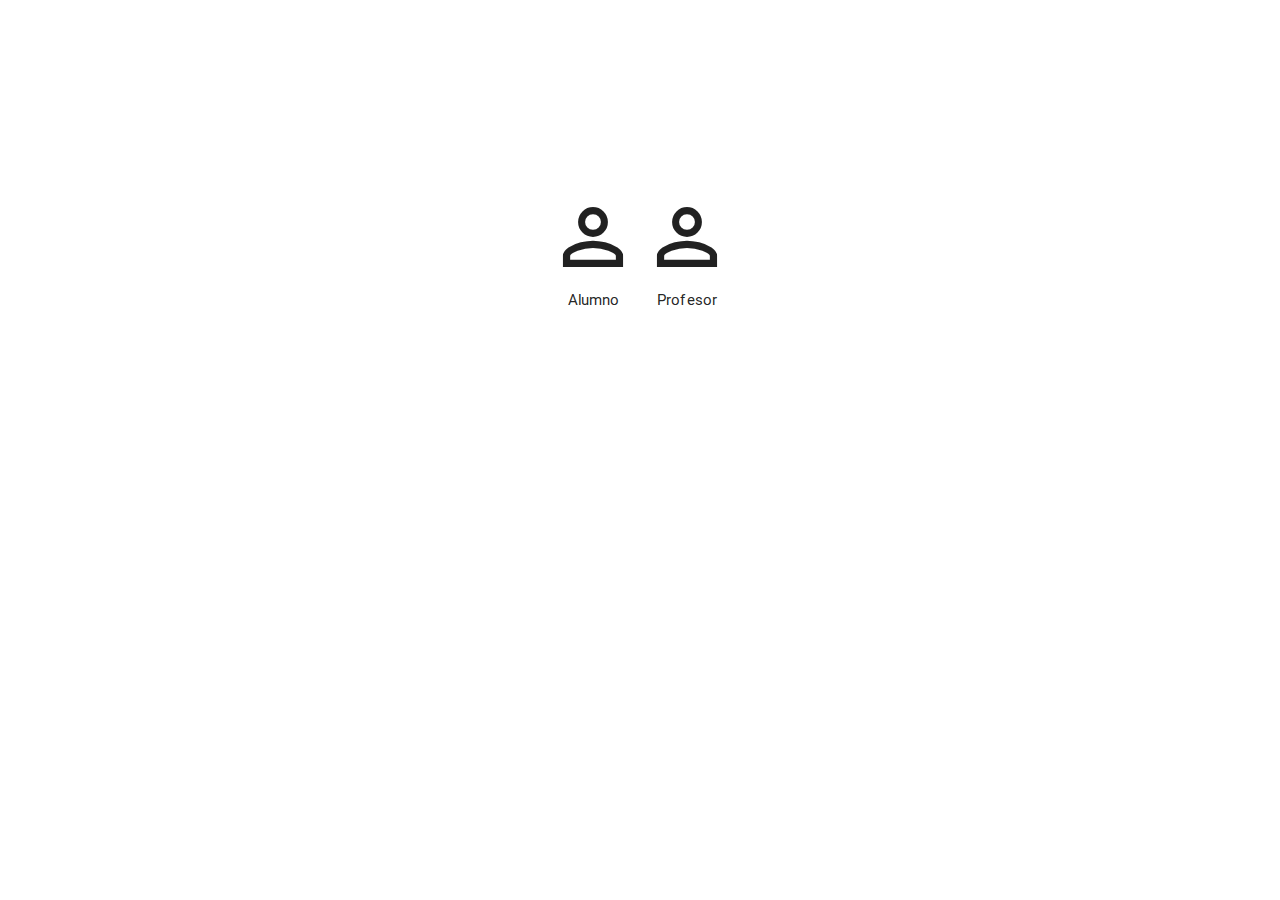
<file: SW2-master/web/index.html>
<!DOCTYPE html>
<!--
To change this license header, choose License Headers in Project Properties.
To change this template file, choose Tools | Templates
and open the template in the editor.
-->
<html>
    <head>
        <title>.: Bienvenido :.</title>
        <meta charset="UTF-8">
        <meta name="viewport" content="width=device-width, initial-scale=1.0">
        <script src="js/jquery-1.10.2.js" type="text/javascript"></script>
        <script src="https://ajax.googleapis.com/ajax/libs/jquery/3.1.1/jquery.min.js"></script>
        <link href="css/materialize.min.css" rel="stylesheet" type="text/css"/>
        <script src="js/materialize.min.js" type="text/javascript"></script>
        <link href="https://fonts.googleapis.com/icon?family=Material+Icons" rel="stylesheet">
        <script src="js/funciones.js" type="text/javascript"></script>
    </head>
    <body onload="ocultarPreloader()">
        <div align="center" style="margin-top: 15%">
            <div style="display: inline-block" id="icon_student">
                <i class="large material-icons" onclick="showStudent()">perm_identity</i>
                <br>Alumno
            </div>
            <div style="display: inline-block" id="icon_teacher">
                <i class="large material-icons" onclick="showTeacher()">perm_identity</i>
                <br>Profesor
            </div>

        </div>
        <!-- ********* LOGIN STUDENT **********--->
        <div id="student" hidden="" style="width: 100%;padding-left:10%;padding-right: 10%">
            <div align="center">
                <div class="input-field" align="center">
                    <i class="material-icons prefix">account_circle</i>
                    <input id="user_std" type="text" class="validate" placeholder="Usuario">
                </div>
                <div class="input-field">
                    <i class="material-icons prefix">vpn_key</i>
                    <input id="psw_std" type="password" class="validate" placeholder="Contraseña">
                </div>
                <button id="btn_login_std" class="btn waves-effect waves-light" onclick="loginStd()" name="action">Ingresar
                    <i class="material-icons right">send</i>                        
                </button>
                <a id="btn_a_std" href="#" onclick="showRegStudent()" style="float: right;alignment-adjust: after-edge" >Registrar</a>
                <div class="progress" id="log_std" style="width: 25%">
                    <div class="indeterminate"></div>
                </div>
            </div>
        </div>
        <!-- ********* LOGIN TEACHER **********--->
        <div id="teacher" hidden="" style="width: 100%;padding-left:10%;padding-right: 10%">
            <div align="center">
                <div class="input-field" align="center">
                    <i class="material-icons prefix">account_circle</i>
                    <input id="user_prof" type="text" class="validate" placeholder="Usuario">
                </div>
                <div class="input-field">
                    <i class="material-icons prefix">vpn_key</i>
                    <input id="psw_prof" type="password" class="validate" placeholder="Contraseña">
                </div>
                <button id="btn_login_teach" class="btn waves-effect waves-light" onclick="loginTeacher()" name="action">Ingresar
                    <i class="material-icons right">send</i>
                </button>
                <a id="btn_a_teach" href="#" onclick="showRegTeacher()" style="float: right;alignment-adjust: after-edge" >Registrar</a>
                <div class="progress" id="log_t" style="width: 40%">
                    <div class="indeterminate"></div>
                </div>
            </div>
        </div>
    </body>
</html>
</file>
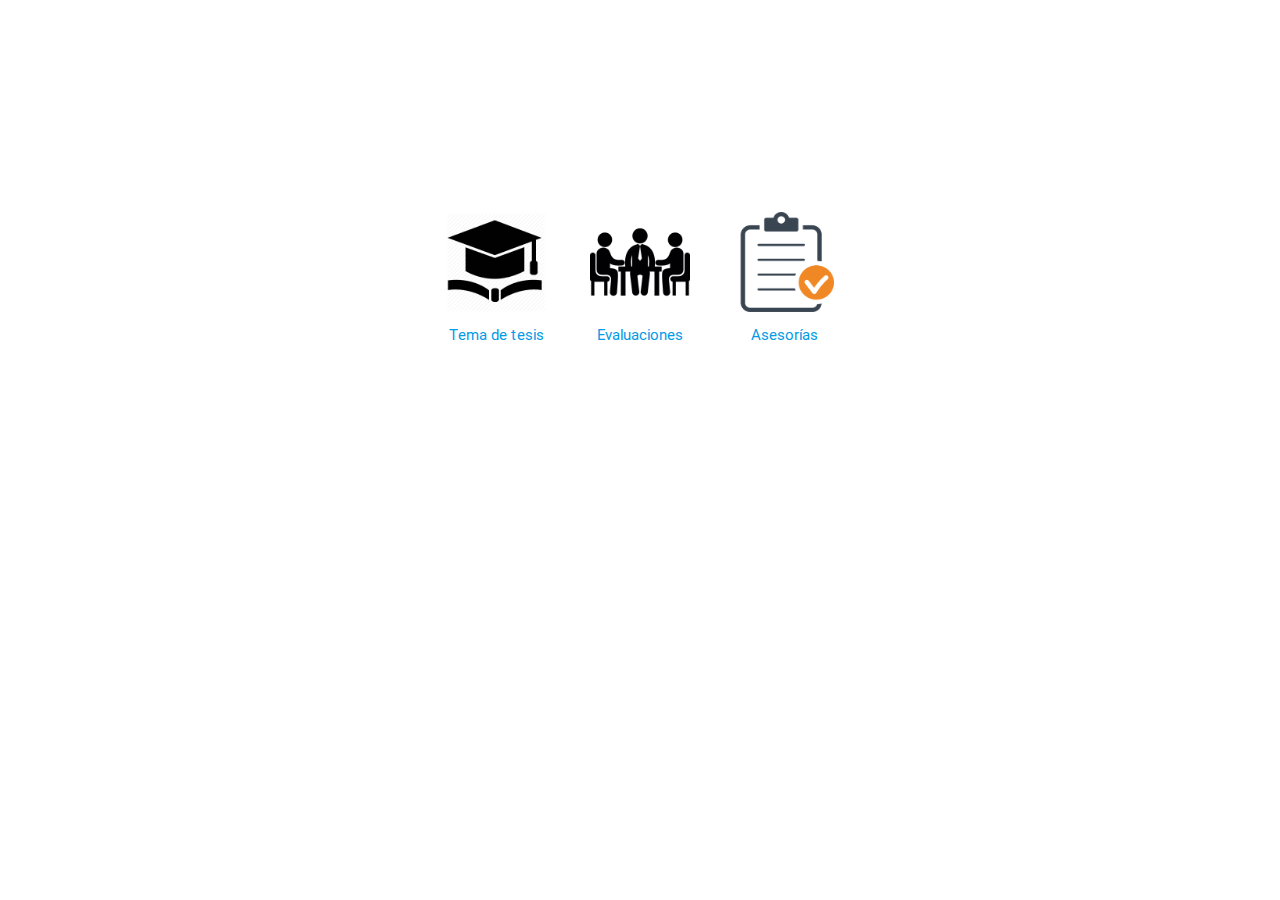
<file: SW2-master/web/inicio_alumno.html>
<!DOCTYPE html>
<!--
To change this license header, choose License Headers in Project Properties.
To change this template file, choose Tools | Templates
and open the template in the editor.
-->
<html>
    <head>
        <title>TODO supply a title</title>
        <meta charset="UTF-8">
        <meta name="viewport" content="width=device-width, initial-scale=1.0">
        <meta name="viewport" content="width=device-width, initial-scale=1.0">
        <script src="js/jquery-1.10.2.js" type="text/javascript"></script>
        <script src="https://ajax.googleapis.com/ajax/libs/jquery/3.1.1/jquery.min.js"></script>
        <link href="css/materialize.min.css" rel="stylesheet" type="text/css"/>
        <script src="js/materialize.min.js" type="text/javascript"></script>
        <link href="https://fonts.googleapis.com/icon?family=Material+Icons" rel="stylesheet">
        <link href="css/inicio_alumno.css" rel="stylesheet" type="text/css"/>
    </head>
    <body>
        <div align="center" style="margin-top: 15%">
            <div style="display: inline-block" id="icon_tema">
                <a href="alumno.html"><img src="img/Thesis_B-512.png" alt=""/>
                    <br><p>Tema de tesis</p></a>
            </div>
            <div style="display: inline-block" id="icon_eval">
                <a href="#"><img src="img/asesoria.png" alt=""/>
                    <br><p>Evaluaciones</p></a>
            </div>
            <div style="display: inline-block" id="icon_aseso">
                <a href="#">
                    <img src="img/evaluaciones.png" alt=""/>
                    <br><p>Asesorías</p>
                </a>
            </div>
        </div>
    </body>
</html>
</file>
<file: SW2-master/web/css/inicio_alumno.css>
img{
    width: 100px;
    height: 100px;
    margin: 20px;
}

p{
    margin-top: -15px;
}
</file>
